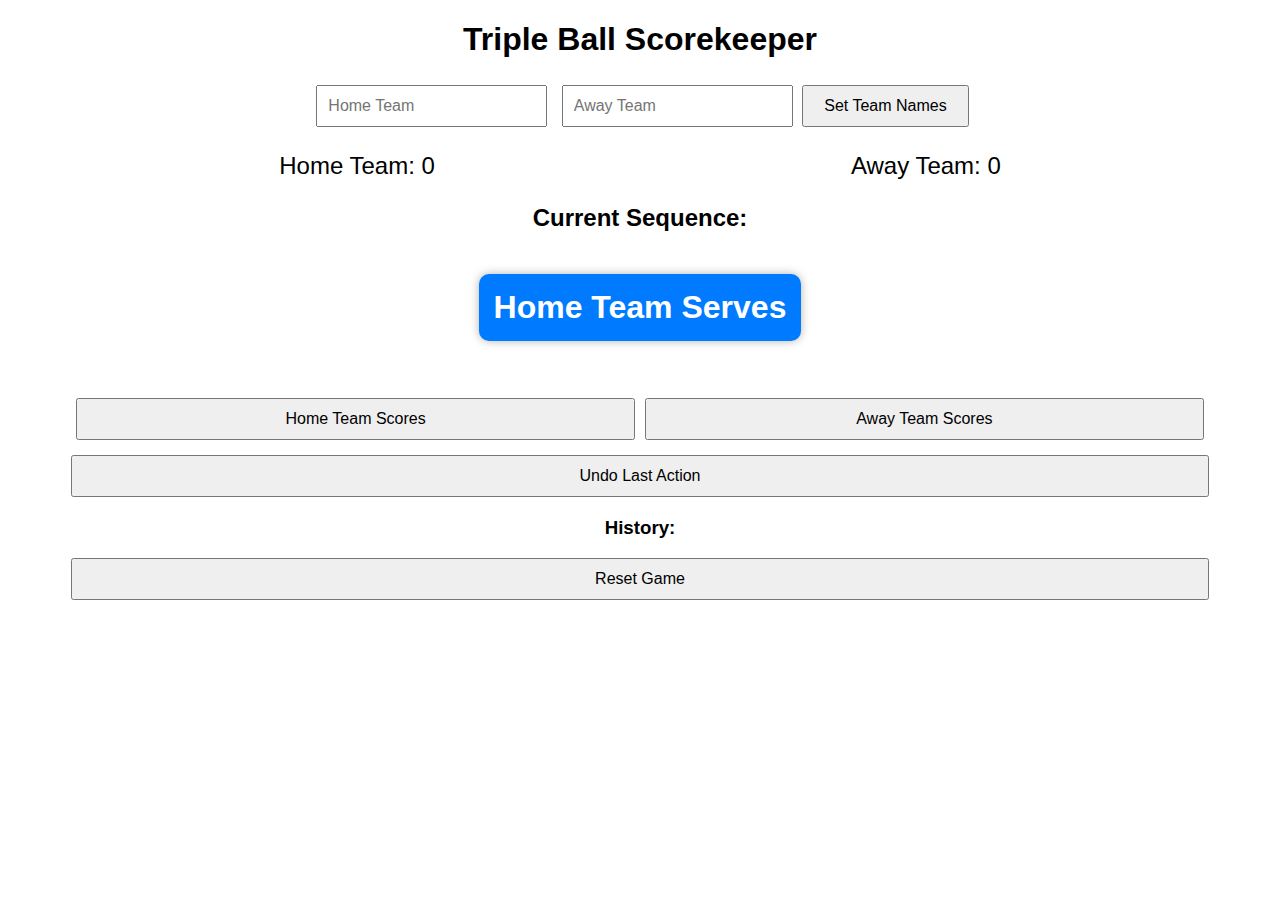
<file: index.html>
<!DOCTYPE html>
<html lang="en">
<head>
    <meta charset="UTF-8">
    <title>Triple Ball Scorekeeper</title>
    <meta name="viewport" content="width=device-width, initial-scale=1.0">
    <!-- Include custom CSS -->
    <link rel="stylesheet" href="css/styles.css">
</head>
<body>
    <div class="container">
        <h1>Triple Ball Scorekeeper</h1>
        <!-- Team Names -->
        <div id="team-names">
            <input type="text" id="home-team-name" placeholder="Home Team">
            <input type="text" id="away-team-name" placeholder="Away Team">
            <button id="set-team-names">Set Team Names</button>
        </div>
        <!-- Scores -->
        <div id="scores">
            <div id="home-team-score">Home Team: 0</div>
            <div id="away-team-score">Away Team: 0</div>
        </div>
        <!-- Sequence of Play -->
        <div id="sequence-of-play">
            <h3>Current Sequence:</h3>
            <p id="current-sequence"></p>
        </div>
        <!-- Controls for scoring -->
        <div id="controls">
            <button id="home-score-btn">Home Team Scores</button>
            <button id="away-score-btn">Away Team Scores</button>
        </div>
        <!-- Undo Button -->
        <div id="undo-control">
            <button id="undo-btn">Undo Last Action</button>
        </div>
        <!-- History -->
        <div id="history">
            <h3>History:</h3>
            <ul id="history-list"></ul>
        </div>
        <!-- Reset Button -->
        <div id="reset-control">
            <button id="reset-game-btn">Reset Game</button>
        </div>
    </div>
    <!-- Include JavaScript -->
    <script src="js/scripts.js"></script>
</body>
</html>
</file>
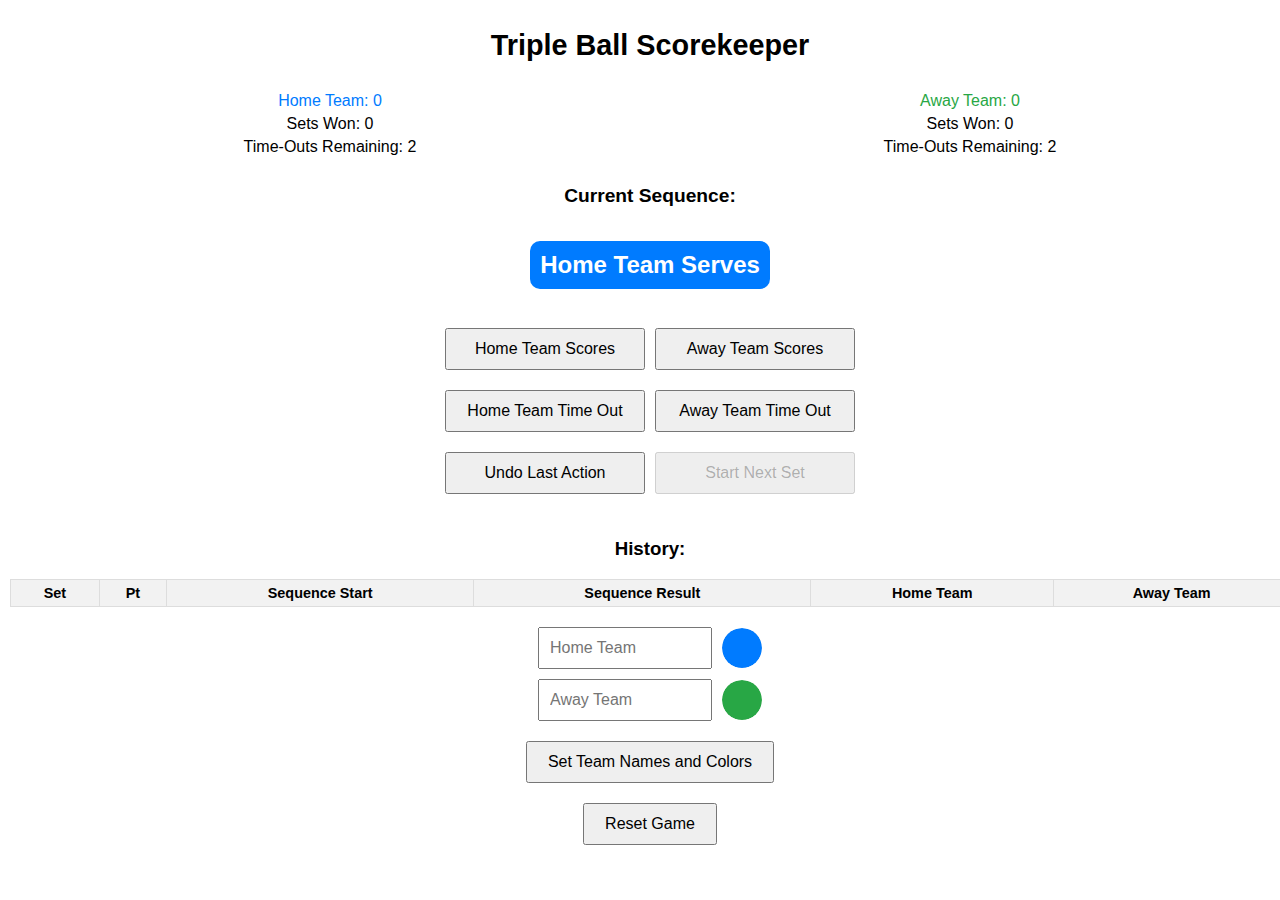
<file: docs/index.html>
<!DOCTYPE html>
<html lang="en">
<head>
    <meta charset="UTF-8">
    <title>Triple Ball Scorekeeper</title>
    <meta name="viewport" content="width=device-width, initial-scale=1.0">
    <!-- Include custom CSS -->
    <link rel="stylesheet" href="css/styles.css">
</head>
<body>
    <div class="container">
        <h1>Triple Ball Scorekeeper</h1>
        <!-- Scores, Sets Won, and Time-Outs Remaining -->
        <div id="scores">
            <div id="home-team-score-container">
                <div id="home-team-score">Home Team: 0</div>
                <div id="home-team-sets">Sets Won: 0</div>
                <div id="home-team-timeouts">Time-Outs Remaining: 2</div>
            </div>
            <div id="away-team-score-container">
                <div id="away-team-score">Away Team: 0</div>
                <div id="away-team-sets">Sets Won: 0</div>
                <div id="away-team-timeouts">Time-Outs Remaining: 2</div>
            </div>
        </div>
        <!-- Sequence of Play -->
        <div id="sequence-of-play">
            <h3>Current Sequence:</h3>
            <p id="current-sequence"></p>
        </div>
        <!-- Controls for scoring -->
        <div id="controls">
            <button id="home-score-btn">Home Team Scores</button>
            <button id="away-score-btn">Away Team Scores</button>
        </div>
        <!-- Time-Out Buttons -->
        <div id="timeout-controls">
            <button id="home-timeout-btn">Home Team Time Out</button>
            <button id="away-timeout-btn">Away Team Time Out</button>
        </div>
        <!-- Undo and Next Set Buttons -->
        <div id="utility-controls">
            <button id="undo-btn">Undo Last Action</button>
            <button id="next-set-btn" disabled>Start Next Set</button>
        </div>
        <!-- Modal for Set 3 Serve Selection -->
        <div id="serve-selection-modal" class="modal">
            <div class="modal-content">
                <h2>Select Serving Team for Set 3</h2>
                <button id="home-serve-btn">Home Team Serves</button>
                <button id="away-serve-btn">Away Team Serves</button>
            </div>
        </div>
        <!-- History -->
        <div id="history">
            <h3>History:</h3>
            <table id="history-table">
                <thead>
                    <tr>
                        <th>Set</th>
                        <th>Pt</th>
                        <th>Sequence Start</th>
                        <th>Sequence Result</th>
                        <th id="home-team-header">Home Team</th>
                        <th id="away-team-header">Away Team</th>
                    </tr>
                </thead>
                <tbody id="history-body">
                    <!-- History entries will be injected here -->
                </tbody>
            </table>
        </div>
        <!-- Team Names and Colors -->
        <div id="team-names">
            <div class="team-input-group">
                <input type="text" id="home-team-name" placeholder="Home Team">
                <input type="color" id="home-team-color" value="#007bff">
            </div>
            <div class="team-input-group">
                <input type="text" id="away-team-name" placeholder="Away Team">
                <input type="color" id="away-team-color" value="#28a745">
            </div>
            <button id="set-team-names">Set Team Names and Colors</button>
        </div>
        <!-- Reset Button -->
        <div id="reset-control">
            <button id="reset-game-btn">Reset Game</button>
        </div>
    </div>
    <!-- Include JavaScript -->
    <script src="js/scripts.js"></script>
</body>
</html>
</file>
<file: css/styles.css>
/* styles.css */

body {
    font-family: Arial, sans-serif;
}

.container {
    width: 90%;
    margin: 0 auto;
    text-align: center;
}

#team-names input {
    margin: 5px;
    padding: 10px;
    font-size: 1em;
}

#team-names button {
    padding: 10px 20px;
    font-size: 1em;
}

#scores {
    display: flex;
    justify-content: space-around;
    margin-top: 20px;
    font-size: 1.5em;
}

#sequence-of-play {
    margin-top: 20px;
}

#sequence-of-play h3 {
    font-size: 1.5em;
    margin-bottom: 10px;
}

#current-sequence {
    font-size: 2em;
    font-weight: bold;
    color: #ffffff;
    background-color: #007bff;
    padding: 15px;
    border-radius: 10px;
    box-shadow: 0 0 10px rgba(0, 0, 0, 0.3);
    display: inline-block;
    max-width: 100%;
    word-wrap: break-word;
    animation: pulse 2s infinite;
}

@keyframes pulse {
    0% {
        box-shadow: 0 0 10px rgba(0, 123, 255, 0.7);
    }
    50% {
        box-shadow: 0 0 20px rgba(0, 123, 255, 1);
    }
    100% {
        box-shadow: 0 0 10px rgba(0, 123, 255, 0.7);
    }
}

#controls {
    margin-top: 20px;
    display: flex;
    justify-content: center;
}

#controls button {
    padding: 10px 20px;
    margin: 5px;
    font-size: 1em;
    cursor: pointer;
    flex: 1;
}

#undo-control,
#reset-control {
    margin-top: 10px;
}

#undo-control button,
#reset-control button {
    padding: 10px 20px;
    font-size: 1em;
    cursor: pointer;
    width: 100%;
}

#history {
    margin-top: 20px;
}

#history-list {
    list-style-type: none;
    padding: 0;
}

#history-list li {
    text-align: left;
    margin-bottom: 5px;
}

@media (max-width: 600px) {
    #scores {
        flex-direction: column;
    }

    #controls button {
        width: 100%;
        margin: 5px 0;
    }

    #controls {
        flex-direction: column;
    }

    #undo-control button,
    #reset-control button {
        width: 100%;
    }
}
</file>
<file: docs/css/styles.css>
/* styles.css */

/* General Styles */

body {
    font-family: Arial, sans-serif;
    margin: 0;
    padding: 0;
}

.container {
    width: 100%;
    margin: 0 auto;
    text-align: center;
    padding: 10px;
}

h1 {
    font-size: 1.8em;
    margin-bottom: 20px;
}

/* Scores Section */

#scores {
    display: flex;
    justify-content: space-around;
    flex-wrap: wrap;
    margin-top: 10px;
    font-size: 1em;
}

#scores div {
    flex: 1;
    min-width: 150px;
    margin: 5px;
}

#scores div div {
    margin: 5px 0;
}

/* Sequence of Play */

#sequence-of-play {
    margin-top: 10px;
}

#sequence-of-play h3 {
    font-size: 1.2em;
    margin-bottom: 10px;
}

#current-sequence {
    font-size: 1.5em;
    font-weight: bold;
    padding: 10px;
    border-radius: 10px;
    display: inline-block;
    max-width: 100%;
    word-wrap: break-word;
}

/* Controls */

#controls,
#timeout-controls,
#utility-controls {
    margin-top: 10px;
    display: flex;
    justify-content: center;
    flex-wrap: wrap;
}

#controls button,
#timeout-controls button,
#utility-controls button {
    padding: 10px;
    margin: 5px;
    font-size: 1em;
    cursor: pointer;
    flex: 1 1 45%;
    max-width: 200px;
}

/* Modal Styles */

.modal {
    display: none; /* Hidden by default */
    position: fixed;
    z-index: 1;
    left: 0;
    top: 0;
    width: 100%;
    height: 100%;
    overflow: auto;
    background-color: rgba(0,0,0,0.4); /* Black with opacity */
}

.modal-content {
    background-color: #fefefe;
    margin: 20% auto;
    padding: 20px;
    border: 1px solid #888;
    width: 80%;
    max-width: 300px;
    text-align: center;
    border-radius: 10px;
}

.modal-content h2 {
    margin-bottom: 20px;
    font-size: 1.2em;
}

.modal-content button {
    padding: 10px 20px;
    margin: 10px;
    font-size: 1em;
    cursor: pointer;
    width: 100%;
}

/* History Section */

#history {
    margin-top: 20px;
    overflow-x: auto;
}

#history-table {
    width: 100%;
    border-collapse: collapse;
    margin: 0 auto;
    font-size: 0.9em;
}

#history-table th,
#history-table td {
    border: 1px solid #ddd;
    padding: 5px;
}

#history-table th {
    background-color: #f2f2f2;
}

#history-table tr:nth-child(even) {
    background-color: #f9f9f9;
}

#history-table tr:hover {
    background-color: #ddd;
}

/* Team Names and Colors */

#team-names {
    margin-top: 20px;
    display: flex;
    flex-direction: column;
    align-items: center;
}

.team-input-group {
    display: flex;
    align-items: center;
    margin-bottom: 10px;
}

.team-input-group input[type="text"] {
    margin-right: 10px;
    padding: 10px;
    font-size: 1em;
    width: 150px;
}

.team-input-group input[type="color"] {
    width: 40px;
    height: 40px;
    border: none;
    padding: 0;
    /* Prevent stretching on mobile Safari */
    -webkit-appearance: none;
    appearance: none;
    border-radius: 50%;
    overflow: hidden;
}

.team-input-group input[type="color"]::-webkit-color-swatch-wrapper {
    padding: 0;
}

.team-input-group input[type="color"]::-webkit-color-swatch {
    border: none;
    border-radius: 50%;
}

#team-names button {
    padding: 10px 20px;
    font-size: 1em;
    margin-top: 10px;
}

/* Reset Control */

#reset-control {
    margin-top: 20px;
}

#reset-control button {
    padding: 10px 20px;
    font-size: 1em;
}

/* Media Queries */

@media (max-width: 480px) {
    h1 {
        font-size: 1.5em;
    }

    #current-sequence {
        font-size: 1.2em;
    }

    #controls button,
    #timeout-controls button,
    #utility-controls button {
        flex: 1 1 100%;
        max-width: none;
    }

    .team-input-group {
        flex-direction: column;
        align-items: flex-start;
    }

    .team-input-group input[type="text"],
    .team-input-group input[type="color"] {
        width: 100%;
        max-width: none;
        margin-right: 0;
        margin-bottom: 10px;
    }

    #team-names button {
        width: 100%;
        max-width: none;
    }
}
</file>
